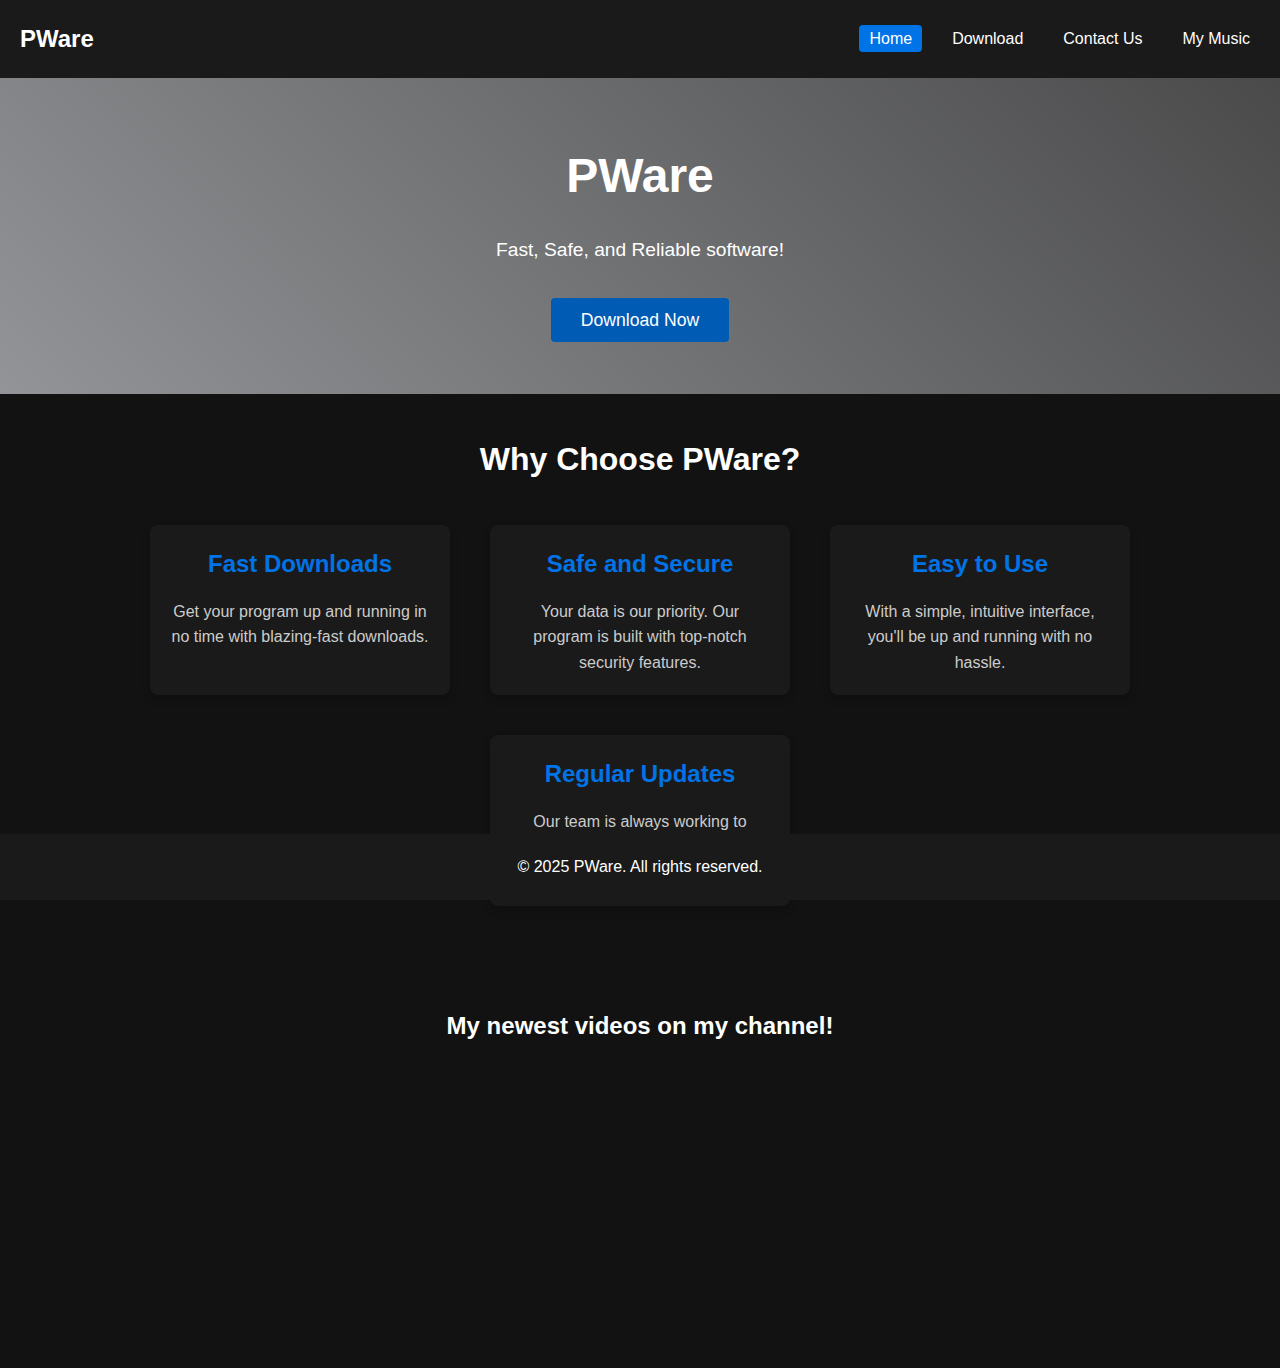
<file: index.html>
<!DOCTYPE html>
<html lang="en">
<head>
    <meta charset="UTF-8">
    <meta name="viewport" content="width=device-width, initial-scale=1.0">
    <title>PWare</title>
    <link rel="stylesheet" href="style.css">
    
</head>
<body>
    <header>
        <div class="logo">
        <center>
            <h1>PWare</h1>
        </center>
        </div>
        <nav>
            <ul>
                <li><a href="index.html" class="active">Home</a></li>
                <li><a href="download.html">Download</a></li>
                <li><a href="contact.html">Contact Us</a></li>
                <li><a href="music.html">My Music</a></li>
            </ul>
        </nav>
    </header>

    <section class="hero">
        <h2>PWare</h2>
        <p>Fast, Safe, and Reliable software!</p>
        <a href="download.html" class="btn">Download Now</a>
    </section>

    <section class="features">
        <h2>Why Choose PWare?</h2>
        <div class="feature-boxes">
            <div class="feature-box">
                <h3>Fast Downloads</h3>
                <p>Get your program up and running in no time with blazing-fast downloads.</p>
            </div>
            <div class="feature-box">
                <h3>Safe and Secure</h3>
                <p>Your data is our priority. Our program is built with top-notch security features.</p>
            </div>
            <div class="feature-box">
                <h3>Easy to Use</h3>
                <p>With a simple, intuitive interface, you'll be up and running with no hassle.</p>
            </div>
            <div class="feature-box">
                <h3>Regular Updates</h3>
                <p>Our team is always working to improve the program and provide new features.</p>
            </div>
        </div>
    </section>


    <br>
    <br>
    <center>
    <h2>My newest videos on my channel!</h2>
    <iframe width="560" height="315" src="https://www.youtube.com/embed/pOYwzrTZdqQ?si=TZNDZJNi6UmrhLLx" title="YouTube video player" frameborder="0" allow="accelerometer; autoplay; clipboard-write; encrypted-media; gyroscope; picture-in-picture; web-share" referrerpolicy="strict-origin-when-cross-origin" allowfullscreen></iframe>
    <iframe width="560" height="315" src="https://www.youtube.com/embed/33XyV51JhV4?si=4rDb6lOC5XCyQHKn" title="YouTube video player" frameborder="0" allow="accelerometer; autoplay; clipboard-write; encrypted-media; gyroscope; picture-in-picture; web-share" referrerpolicy="strict-origin-when-cross-origin" allowfullscreen></iframe>
   
    </center>
        <!-- Elfsight AI Chatbot | Untitled AI Chatbot -->
        <script src="https://static.elfsight.com/platform/platform.js" async></script>
        <div class="elfsight-app-ebac6c9f-0978-42d9-a249-7df927452224" data-elfsight-app-lazy></div>
    <footer>
        <p>&copy; 2025 PWare. All rights reserved.</p>
    </footer>

    <script src="script.js"></script>
</body>
</html>
</file>
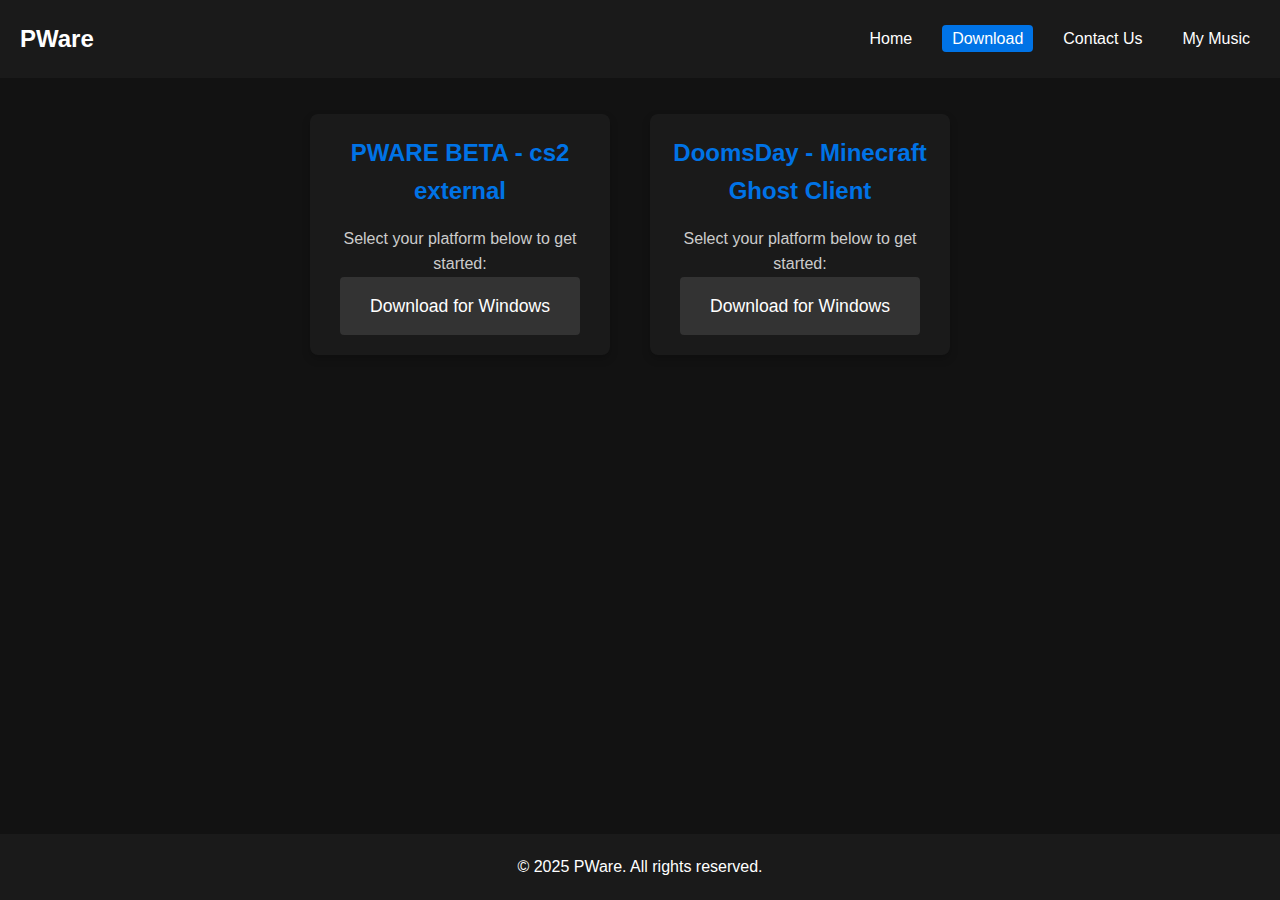
<file: download.html>
<!DOCTYPE html>
<html lang="en">
<head>
    <meta charset="UTF-8">
    <meta name="viewport" content="width=device-width, initial-scale=1.0">
    <title>Download - My Program</title>
    <link rel="stylesheet" href="style.css">
    
</head>
<body>
    <header>
        <div class="logo">
            <h1>PWare</h1>
        </div>
        <nav>
            <ul>
                <li><a href="index.html">Home</a></li>
                <li><a href="download.html" class="active">Download</a></li>
                <li><a href="contact.html">Contact Us</a></li>
                <li><a href="music.html">My Music</a></li>
            </ul>
        </nav>
    </header>

    <br>

    <div class="feature-boxes">
        <div class="feature-box">
            <h3>PWARE BETA - cs2 external</h3>
            <p>Select your platform below to get started:</p>
            <div class="platforms">
                <a href="https://mboost.me/e6m" class="platform-btn">Download for Windows</a>
            </div>
    </div>




    <div class="feature-boxes">
        <div class="feature-box">
            <h3>DoomsDay - Minecraft Ghost Client</h3>
            <p>Select your platform below to get started:</p>
            <div class="platforms">
                <a href="https://mboost.me/e6e" class="platform-btn">Download for Windows</a>
            </div>
    </div>
    </div>
        <!-- Elfsight AI Chatbot | Untitled AI Chatbot -->
        <script src="https://static.elfsight.com/platform/platform.js" async></script>
        <div class="elfsight-app-ebac6c9f-0978-42d9-a249-7df927452224" data-elfsight-app-lazy></div>
    </div>
    <footer>
        <p>&copy; 2025 PWare. All rights reserved.</p>
    </footer>

    <script src="script.js"></script>
</body>
</html>
</file>
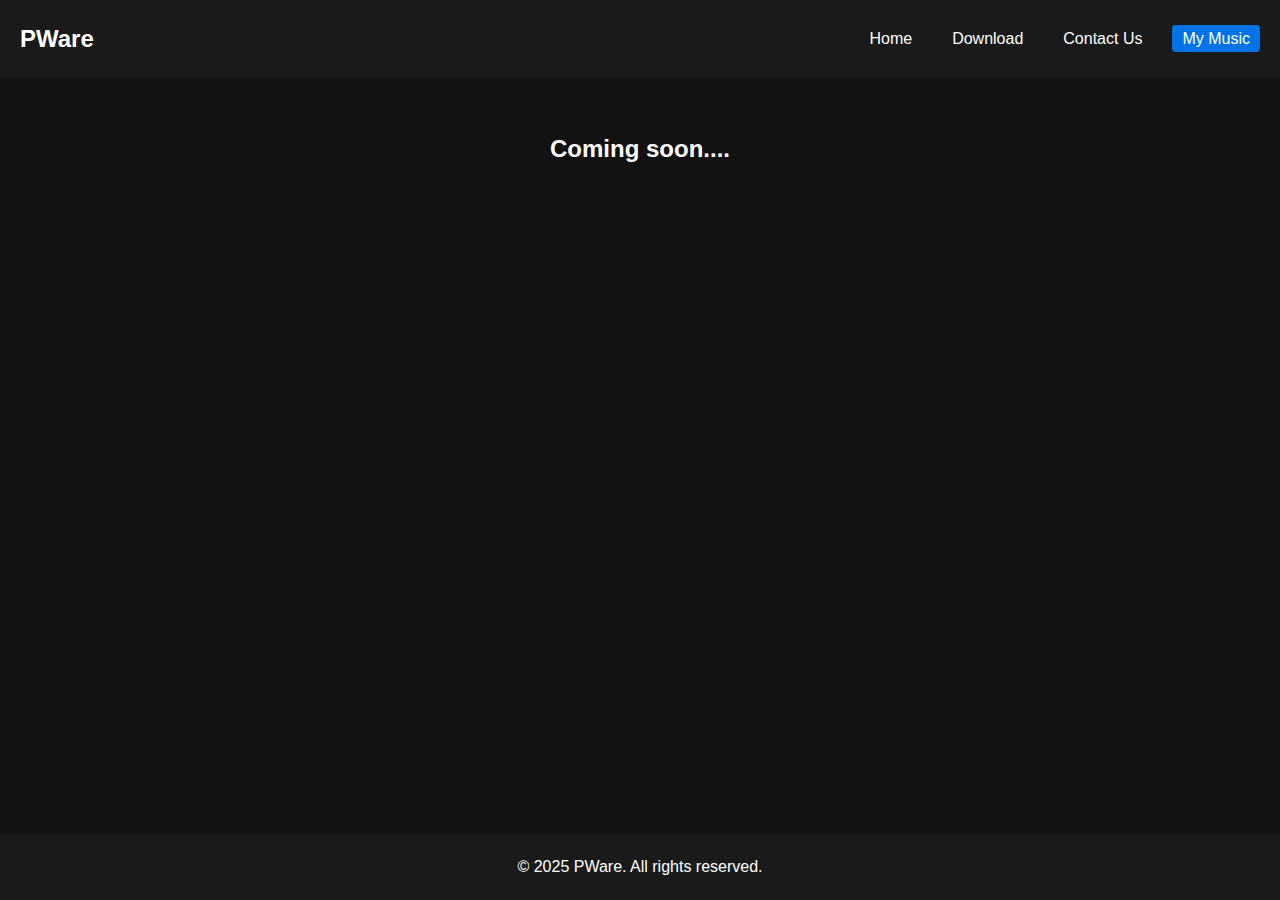
<file: music.html>
<!DOCTYPE html>
<html lang="en">
<head>
    <meta charset="UTF-8">
    <meta name="viewport" content="width=device-width, initial-scale=1.0">
    <title>My Music</title>
    <link rel="stylesheet" href="style.css">
    
</head>
<body>
    <header>
        <div class="logo">
            <h1>PWare</h1>
        </div>
        <nav>
            <ul>
                <li><a href="index.html">Home</a></li>
                <li><a href="download.html">Download</a></li>
                <li><a href="contact.html">Contact Us</a></li>
                <li><a href="music.html" class="active">My Music</a></li>
            </ul>
        </nav>
    </header>

    <br>
    <br>
    <center>
        <h2>Coming soon....</h2>
    </center>

        <!-- Elfsight AI Chatbot | Untitled AI Chatbot -->
        <script src="https://static.elfsight.com/platform/platform.js" async></script>
        <div class="elfsight-app-ebac6c9f-0978-42d9-a249-7df927452224" data-elfsight-app-lazy></div>
    <footer>
        <p>&copy; 2025 PWare. All rights reserved.</p>
    </footer>

    <script src="script.js"></script>
</body>
</html>
</file>
<file: style.css>
* {
    margin: 0;
    padding: 0;
    box-sizing: border-box;
}

body {
    font-family: 'Arial', sans-serif;
    background-color: #121212;
    color: white;
    line-height: 1.6;
}

header {
    display: flex;
    justify-content: space-between;
    align-items: center;
    padding: 20px;
    background-color: #1a1a1a;
}

header .logo h1 {
    font-size: 24px;
    justify-content: center;
}

header nav ul {
    list-style: none;
    display: flex;
}

header nav ul li {
    margin-left: 20px;
}

header nav ul li a {
    text-decoration: none;
    color: white;
    font-size: 16px;
    padding: 5px 10px;
    border-radius: 4px;
    transition: background-color 0.3s;
}

header nav ul li a:hover,
header nav ul li a.active {
    background-color: #0073e6;
}

footer {
    background-color: #1a1a1a;
    text-align: center;
    padding: 20px;
    position: fixed;
    bottom: 0;
    width: 100%;
}

.hero {
    text-align: center;
    padding: 60px 20px;
    background: linear-gradient(45deg, #929497, #4a4a4b);
}

.hero h2 {
    font-size: 3rem;
    margin-bottom: 20px;
}

.hero p {
    font-size: 1.2rem;
    margin-bottom: 40px;
}

.hero .btn {
    background-color: #005bb5;
    color: white;
    padding: 12px 30px;
    text-decoration: none;
    border-radius: 4px;
    font-size: 1.1rem;
    transition: background-color 0.3s;
}

.hero .btn:hover {
    background-color: #004b9e;
}

.features {
    text-align: center;
    padding: 40px 20px;
    display: flex;
    justify-content: center;
    align-items: center;
    flex-direction: column;
}

.features h2 {
    font-size: 2rem;
    margin-bottom: 30px;
    color: #fff;
    text-align: center;
}

.feature-boxes {
    display: flex;
    justify-content: center;
    gap: 20px;
    flex-wrap: wrap; /* Allow wrapping to next line if needed */
    text-align: center;
}

.feature-box {
    background-color: #1a1a1a;
    padding: 20px;
    border-radius: 8px;
    box-shadow: 0 4px 8px rgba(0, 0, 0, 0.2);
    transition: transform 0.3s ease, box-shadow 0.3s ease;
    max-width: 300px; /* Control the maximum width */
    text-align: left;
    margin: 10px;
}

.feature-box h3 {
    font-size: 1.5rem;
    margin-bottom: 15px;
    color: #0073e6;
    text-align: center;
}

.feature-box p {
    font-size: 1rem;
    color: #ccc;
    text-align: center;
}

.feature-box:hover {
    transform: translateY(-10px); /* Move the box up on hover */
    box-shadow: 0 10px 20px rgba(0, 0, 0, 0.3); /* Enhanced shadow */
}

.download-content {
    text-align: center;
    padding: 40px;
}

.download-content h2 {
    font-size: 2rem;
    margin-bottom: 20px;
}

.download-content p {
    font-size: 1.2rem;
    margin-bottom: 30px;
}

.platforms {
    display: flex;
    justify-content: center;
    gap: 20px;
}

.platform-btn {
    background-color: #333;
    padding: 15px 30px;
    color: white;
    text-decoration: none;
    border-radius: 4px;
    font-size: 1.1rem;
    transition: background-color 0.3s;
}

.platform-btn:hover {
    background-color: #0073e6;
}

form {
    background-color: #222;
    padding: 30px;
    border-radius: 8px;
    width: 50%;
    margin: 0 auto;
}

form input, form textarea {
    width: 100%;
    padding: 10px;
    margin-bottom: 20px;
    border: 1px solid #444;
    border-radius: 4px;
    background-color: #333;
    color: white;
}

form button {
    background-color: #0073e6;
    color: white;
    padding: 10px 20px;
    border: none;
    border-radius: 4px;
    cursor: pointer;
}

form button:hover {
    background-color: #005bb5;
}

#success-message {
    margin-top: 20px;
    color: green;
}
</file>
